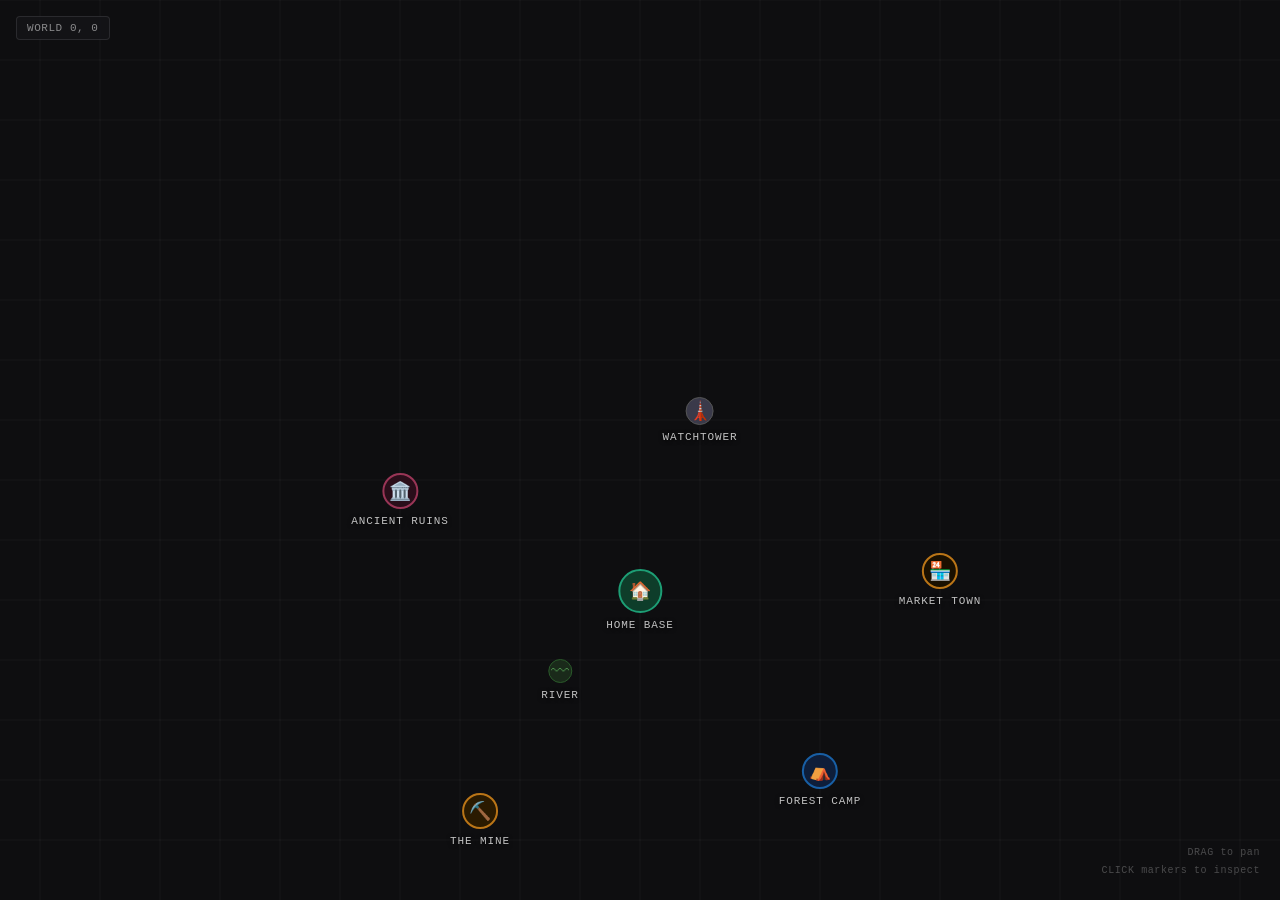
<file: AI-movable-map.html>
<!DOCTYPE html>
<html lang="en">
<head>
<meta charset="UTF-8">
<meta name="viewport" content="width=device-width, initial-scale=1.0">
<title>Movable Map</title>
<style>
  * { margin: 0; padding: 0; box-sizing: border-box; }

  body {
    background: #0e0e10;
    font-family: 'Courier New', monospace;
    overflow: hidden;
    width: 100vw;
    height: 100vh;
  }

  #viewport {
    width: 100vw;
    height: 100vh;
    overflow: hidden;
    cursor: grab;
    position: relative;
  }

  #viewport.dragging { cursor: grabbing; }

  /* The world — this div gets transformed to pan */
  #world {
    position: absolute;
    top: 0; left: 0;
    width: 0; height: 0;
    /* children use absolute positioning in world coords */
  }

  /* Grid background attached to viewport, not world */
  #grid-bg {
    position: absolute;
    inset: 0;
    pointer-events: none;
    z-index: 0;
  }

  /* ── Map items ── */
  .map-item {
    position: absolute;
    transform: translate(-50%, -50%);
    display: flex;
    flex-direction: column;
    align-items: center;
    gap: 6px;
    pointer-events: none; /* default off; clickable ones override */
  }

  .map-item.clickable { pointer-events: auto; cursor: pointer; }

  .marker {
    border-radius: 50%;
    display: flex;
    align-items: center;
    justify-content: center;
    font-size: 18px;
    transition: transform 0.15s ease, box-shadow 0.15s ease;
    position: relative;
  }

  .map-item.clickable .marker:hover {
    transform: scale(1.15);
  }

  .map-item.selected .marker {
    box-shadow: 0 0 0 4px rgba(255,255,255,0.25), 0 0 20px currentColor;
  }

  .map-item label {
    color: rgba(255,255,255,0.75);
    font-size: 11px;
    letter-spacing: 0.08em;
    text-transform: uppercase;
    white-space: nowrap;
    pointer-events: none;
    text-shadow: 0 1px 4px rgba(0,0,0,0.8);
  }

  /* ── HUD ── */
  #hud {
    position: fixed;
    top: 16px; left: 16px;
    z-index: 100;
    display: flex;
    flex-direction: column;
    gap: 8px;
    pointer-events: none;
  }

  .hud-pill {
    background: rgba(20,20,24,0.85);
    border: 1px solid rgba(255,255,255,0.1);
    color: rgba(255,255,255,0.5);
    font-family: 'Courier New', monospace;
    font-size: 11px;
    padding: 5px 10px;
    border-radius: 4px;
    letter-spacing: 0.05em;
  }

  #selected-info {
    position: fixed;
    bottom: 20px;
    left: 50%;
    transform: translateX(-50%);
    background: rgba(20,20,24,0.92);
    border: 1px solid rgba(255,255,255,0.15);
    color: #fff;
    font-family: 'Courier New', monospace;
    font-size: 12px;
    padding: 8px 18px;
    border-radius: 6px;
    letter-spacing: 0.05em;
    z-index: 100;
    opacity: 0;
    transition: opacity 0.2s;
    pointer-events: none;
  }

  #selected-info.visible { opacity: 1; }

  /* Instructions */
  #instructions {
    position: fixed;
    bottom: 20px; right: 20px;
    color: rgba(255,255,255,0.25);
    font-family: 'Courier New', monospace;
    font-size: 10px;
    letter-spacing: 0.06em;
    line-height: 1.8;
    text-align: right;
    pointer-events: none;
  }
</style>
</head>
<body>

<div id="viewport">
  <canvas id="grid-bg"></canvas>

  <!-- THE WORLD: everything inside here is in world coordinates -->
  <div id="world">

    <!-- Non-clickable decoration -->
    <div class="map-item" style="left: 60px; top: -480px;">
      <div class="marker" style="width:28px;height:28px;background:#3a3a4a;color:#888;border:1px solid #555;">🗼</div>
      <label>Watchtower</label>
    </div>

    <div class="map-item" style="left: -80px; top: -220px;">
      <div class="marker" style="width:24px;height:24px;background:#1a2a1a;color:#4a8a4a;border:1px solid #2a5a2a;">〰</div>
      <label>River</label>
    </div>

    <!-- Clickable items -->
    <div class="map-item clickable" data-name="Home Base" data-desc="Your starting point. All roads lead here." style="left: 0px; top: -300px;">
      <div class="marker" style="width:44px;height:44px;background:#0e3d2a;color:#1D9E75;border:2px solid #1D9E75;">🏠</div>
      <label>Home Base</label>
    </div>

    <div class="map-item clickable" data-name="Forest Camp" data-desc="A hidden camp deep in the eastern woods." style="left: 180px; top: -120px;">
      <div class="marker" style="width:36px;height:36px;background:#0e1e3a;color:#4a9ade;border:2px solid #185FA5;">⛺</div>
      <label>Forest Camp</label>
    </div>

    <div class="map-item clickable" data-name="The Mine" data-desc="Rich in ore. Watch out for cave-ins." style="left: -160px; top: -80px;">
      <div class="marker" style="width:36px;height:36px;background:#2a1a00;color:#d4a020;border:2px solid #BA7517;">⛏️</div>
      <label>The Mine</label>
    </div>

    <div class="map-item clickable" data-name="Ancient Ruins" data-desc="No one knows who built this. Explore carefully." style="left: -240px; top: -400px;">
      <div class="marker" style="width:36px;height:36px;background:#2a0e1a;color:#c060a0;border:2px solid #993556;">🏛️</div>
      <label>Ancient Ruins</label>
    </div>

    <div class="map-item clickable" data-name="Market Town" data-desc="Trade goods and gather information here." style="left: 300px; top: -320px;">
      <div class="marker" style="width:36px;height:36px;background:#1a1000;color:#e0a030;border:2px solid #BA7517;">🏪</div>
      <label>Market Town</label>
    </div>

  </div>
</div>

<!-- HUD -->
<div id="hud">
  <div class="hud-pill" id="coords">WORLD  0, 0</div>
</div>

<div id="selected-info"></div>

<div id="instructions">
  DRAG to pan<br>
  CLICK markers to inspect
</div>

<script>
const viewport = document.getElementById('viewport');
const world    = document.getElementById('world');
const gridCanvas = document.getElementById('grid-bg');
const coordsEl  = document.getElementById('coords');
const selInfo   = document.getElementById('selected-info');
const ctx = gridCanvas.getContext('2d');

// ── State ──
let offsetX = 0, offsetY = 0;
let dragStartX = 0, dragStartY = 0;
let startOffX = 0, startOffY = 0;
let isDragging = false;
let selected = null;
const THRESHOLD = 5;

// ── Init: start at bottom-centre ──
function init() {
  resizeGrid();
  // Bottom-centre: world origin sits at bottom-centre of viewport
  offsetX = window.innerWidth / 2;
  offsetY = window.innerHeight;
  applyTransform();
}

// Apply the current offset to the world div
function applyTransform() {
  world.style.transform = `translate(${offsetX}px, ${offsetY}px)`;
  coordsEl.textContent = `WORLD  ${Math.round(-offsetX + window.innerWidth/2)}, ${Math.round(-offsetY + window.innerHeight)}`;
  drawGrid();
}

// ── Grid ──
function resizeGrid() {
  gridCanvas.width  = window.innerWidth;
  gridCanvas.height = window.innerHeight;
  drawGrid();
}

function drawGrid() {
  const w = gridCanvas.width, h = gridCanvas.height;
  const spacing = 60;
  ctx.clearRect(0, 0, w, h);
  ctx.strokeStyle = 'rgba(255,255,255,0.04)';
  ctx.lineWidth = 1;

  // Offset the grid so it scrolls with the world
  const ox = ((offsetX % spacing) + spacing) % spacing;
  const oy = ((offsetY % spacing) + spacing) % spacing;

  for (let x = ox; x < w; x += spacing) {
    ctx.beginPath(); ctx.moveTo(x, 0); ctx.lineTo(x, h); ctx.stroke();
  }
  for (let y = oy; y < h; y += spacing) {
    ctx.beginPath(); ctx.moveTo(0, y); ctx.lineTo(w, y); ctx.stroke();
  }

  // Origin crosshair
  const cx = offsetX, cy = offsetY;
  if (cx > 0 && cx < w && cy > 0 && cy < h) {
    ctx.strokeStyle = 'rgba(255,255,255,0.12)';
    ctx.setLineDash([4, 6]);
    ctx.beginPath(); ctx.moveTo(cx - 24, cy); ctx.lineTo(cx + 24, cy); ctx.stroke();
    ctx.beginPath(); ctx.moveTo(cx, cy - 24); ctx.lineTo(cx, cy + 24); ctx.stroke();
    ctx.setLineDash([]);
  }
}

// ── Drag ──
viewport.addEventListener('mousedown', e => {
  if (e.button !== 0) return;
  dragStartX = e.clientX;
  dragStartY = e.clientY;
  startOffX  = offsetX;
  startOffY  = offsetY;
  isDragging = false;
  viewport.classList.add('dragging');
});

window.addEventListener('mousemove', e => {
  if (!(e.buttons & 1)) return;
  const dx = e.clientX - dragStartX;
  const dy = e.clientY - dragStartY;
  if (!isDragging && (Math.abs(dx) > THRESHOLD || Math.abs(dy) > THRESHOLD)) {
    isDragging = true;
  }
  if (isDragging) {
    offsetX = startOffX + dx;
    offsetY = startOffY + dy;
    applyTransform();
  }
});

window.addEventListener('mouseup', () => {
  viewport.classList.remove('dragging');
});

// ── Click on items ──
document.querySelectorAll('.map-item.clickable').forEach(item => {
  item.addEventListener('click', e => {
    if (isDragging) return; // suppress if drag just ended

    const name = item.dataset.name;
    const desc = item.dataset.desc;

    if (selected === item) {
      // Deselect
      item.classList.remove('selected');
      selected = null;
      selInfo.classList.remove('visible');
    } else {
      if (selected) selected.classList.remove('selected');
      selected = item;
      item.classList.add('selected');
      selInfo.textContent = `${name} — ${desc}`;
      selInfo.classList.add('visible');
    }

    e.stopPropagation(); // don't bubble to viewport
  });
});

// Click on empty space — deselect
viewport.addEventListener('click', () => {
  if (isDragging) return;
  if (selected) {
    selected.classList.remove('selected');
    selected = null;
    selInfo.classList.remove('visible');
  }
});

window.addEventListener('resize', () => { resizeGrid(); });

init();
</script>
</body>
</html>
</file>
